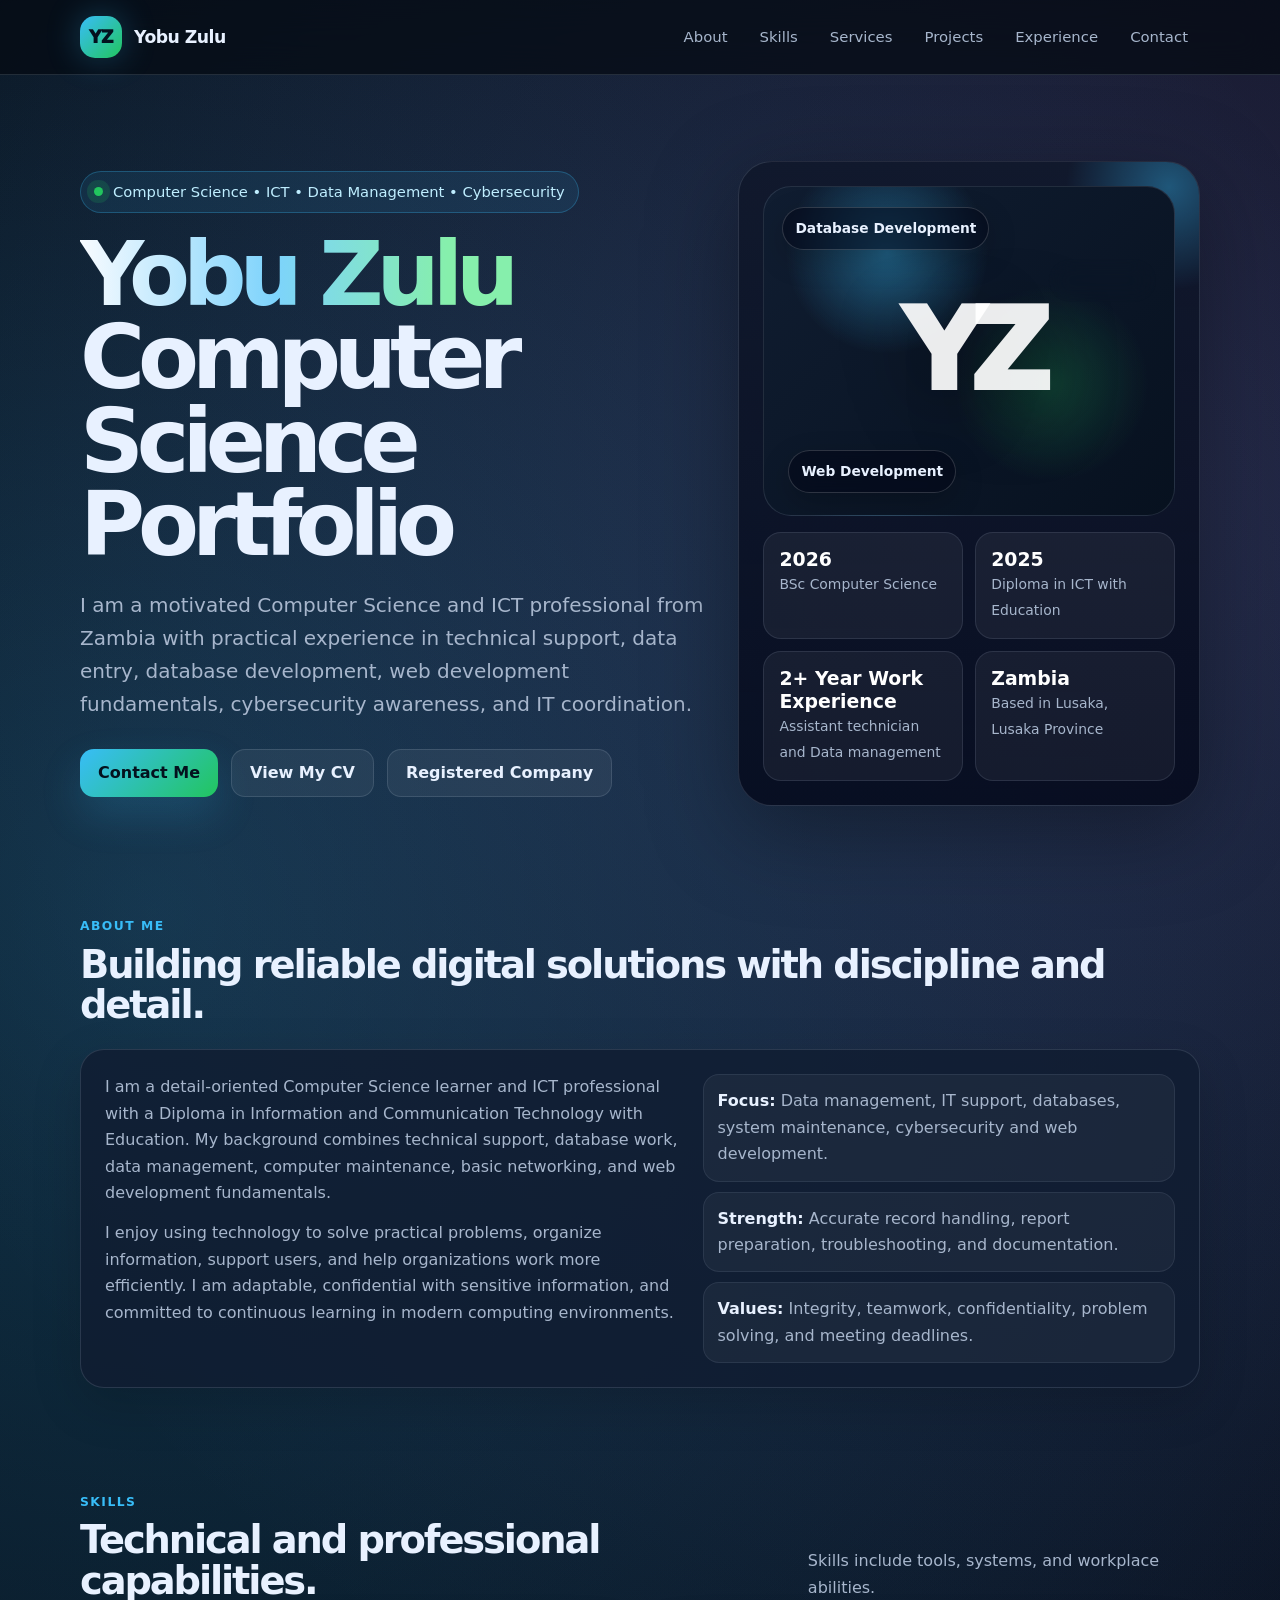
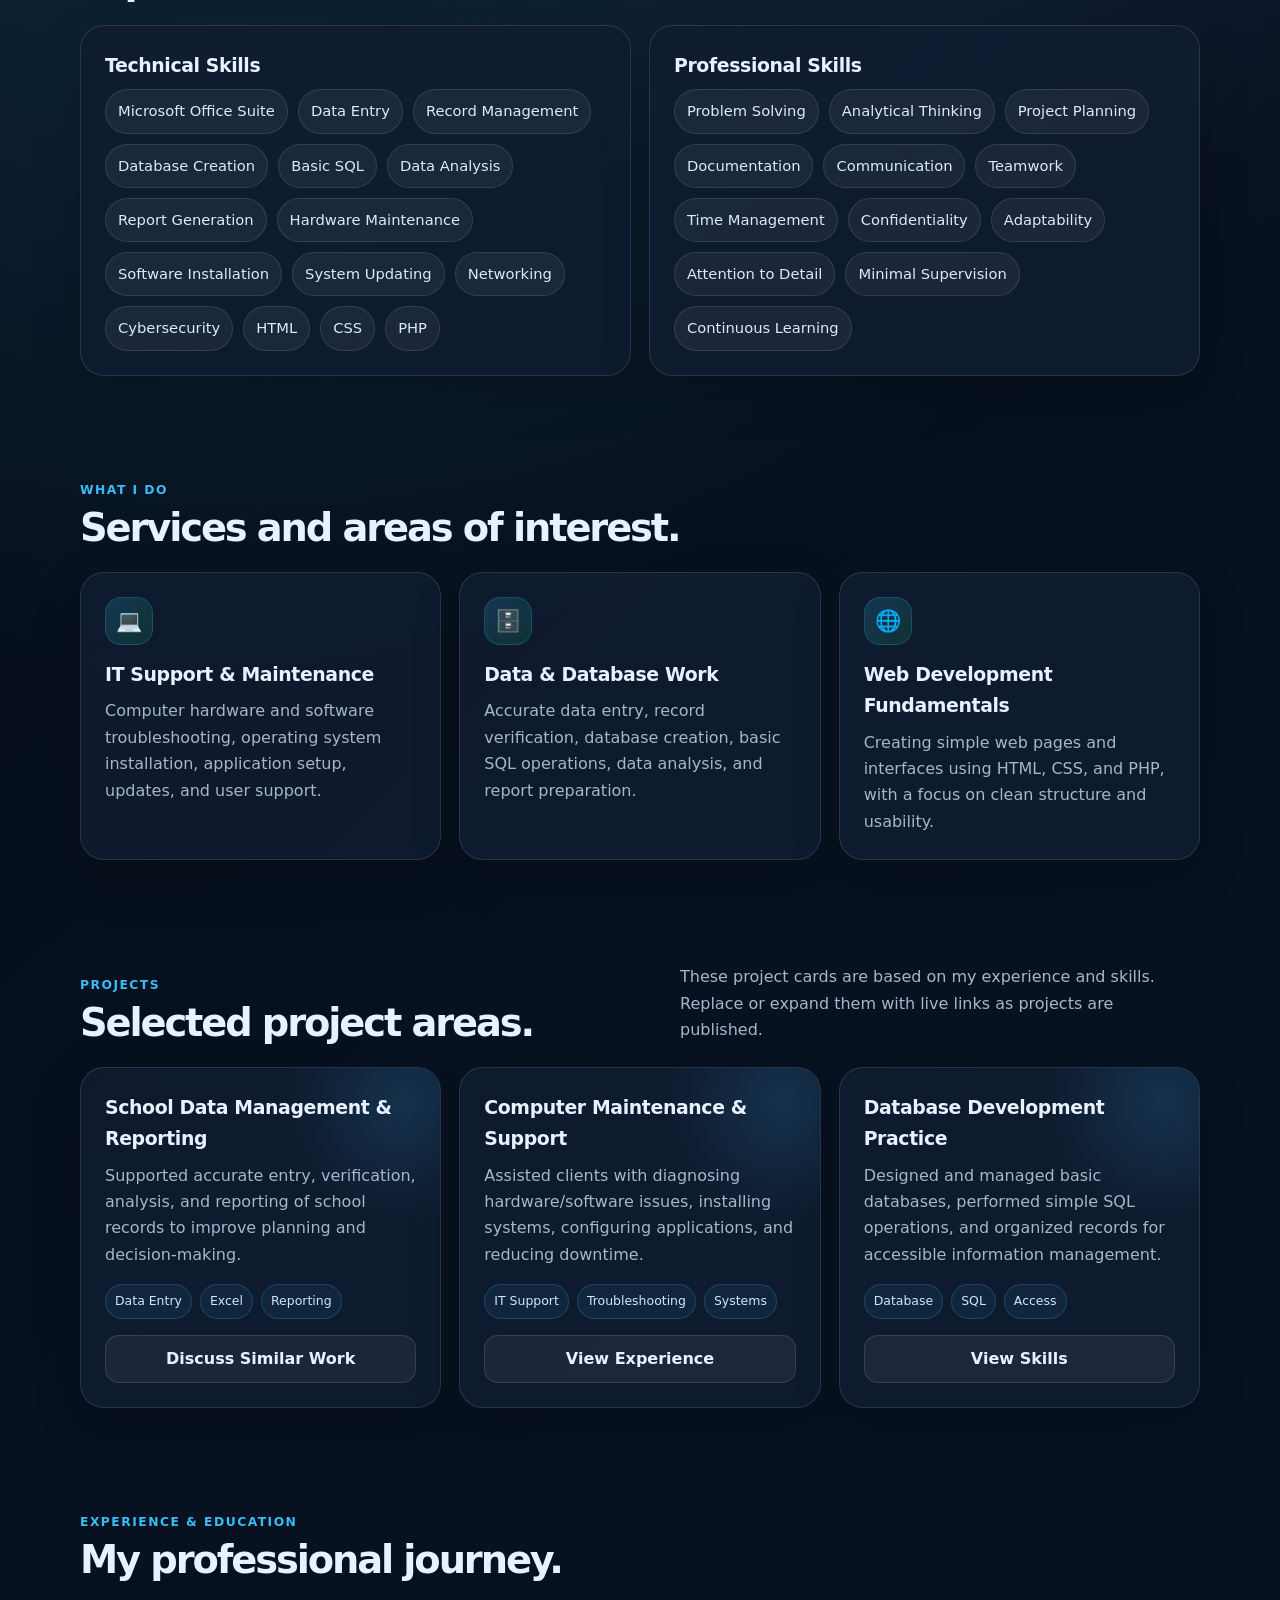
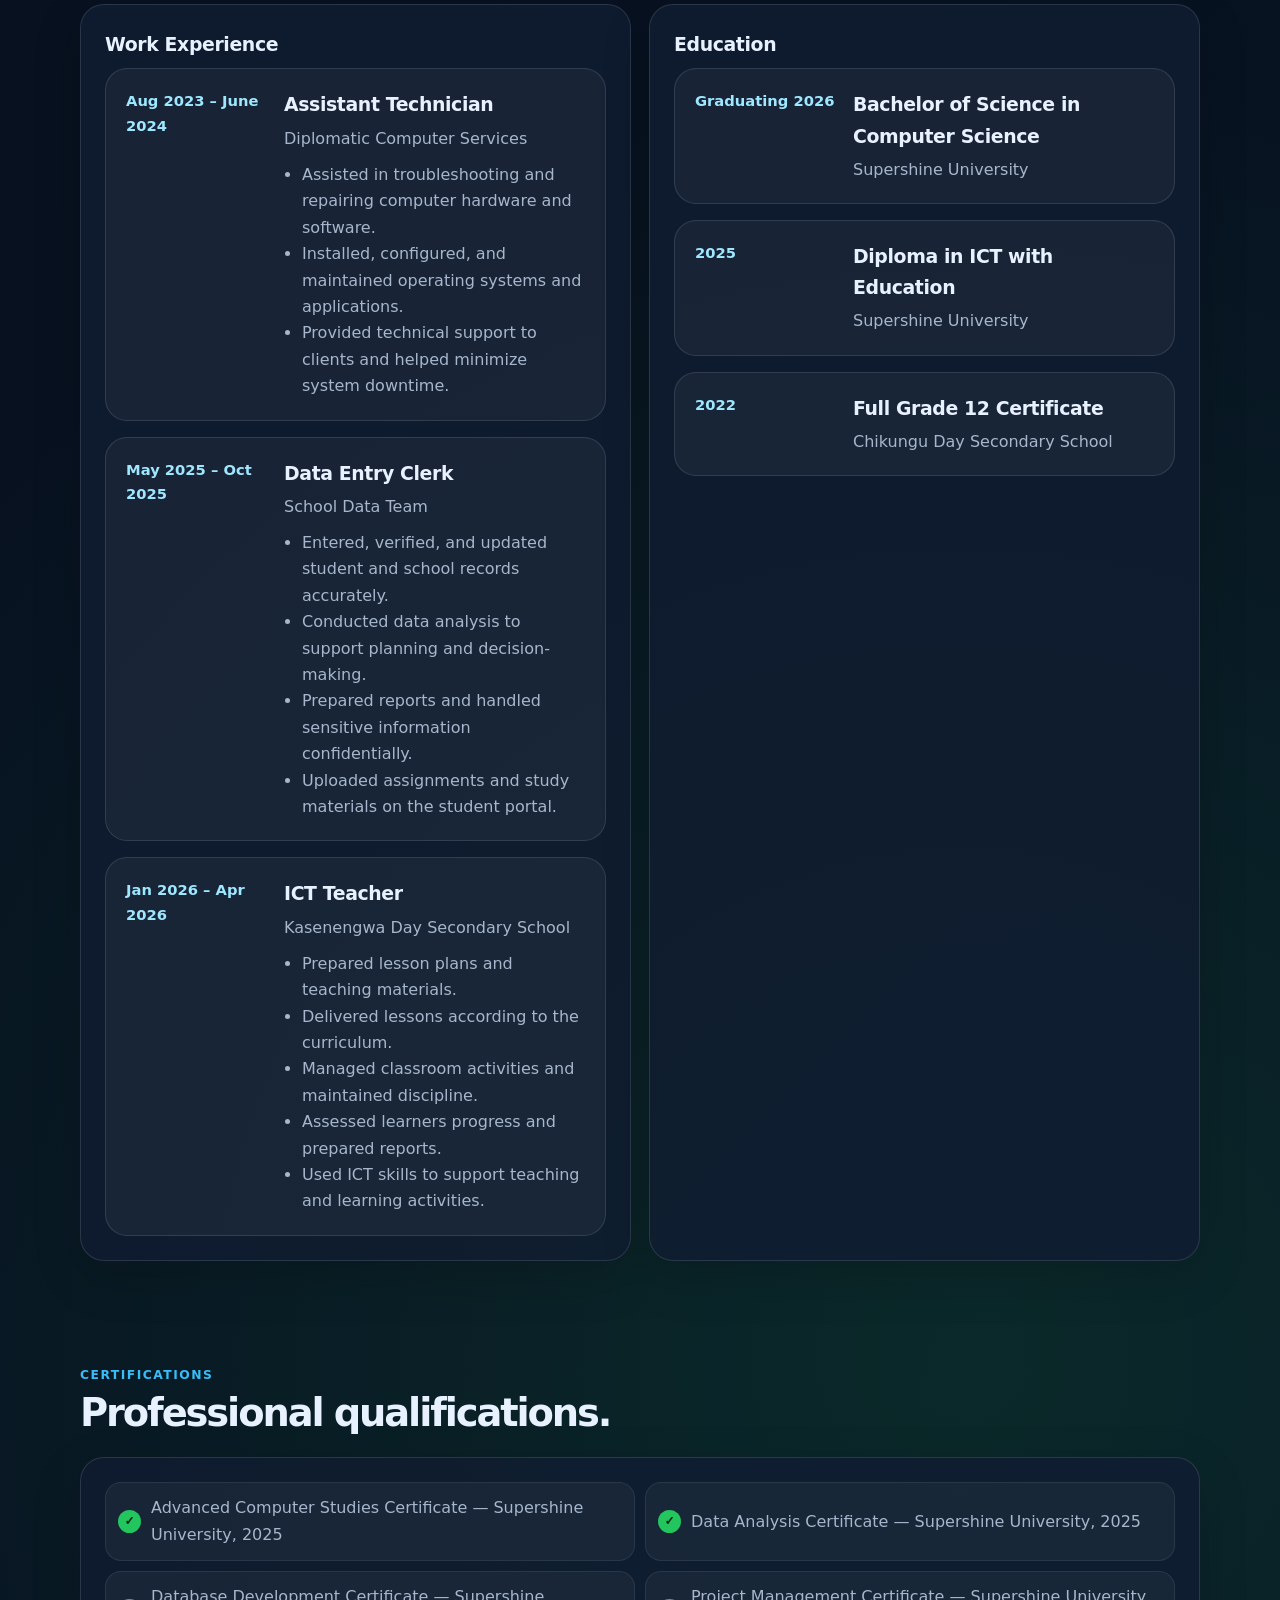
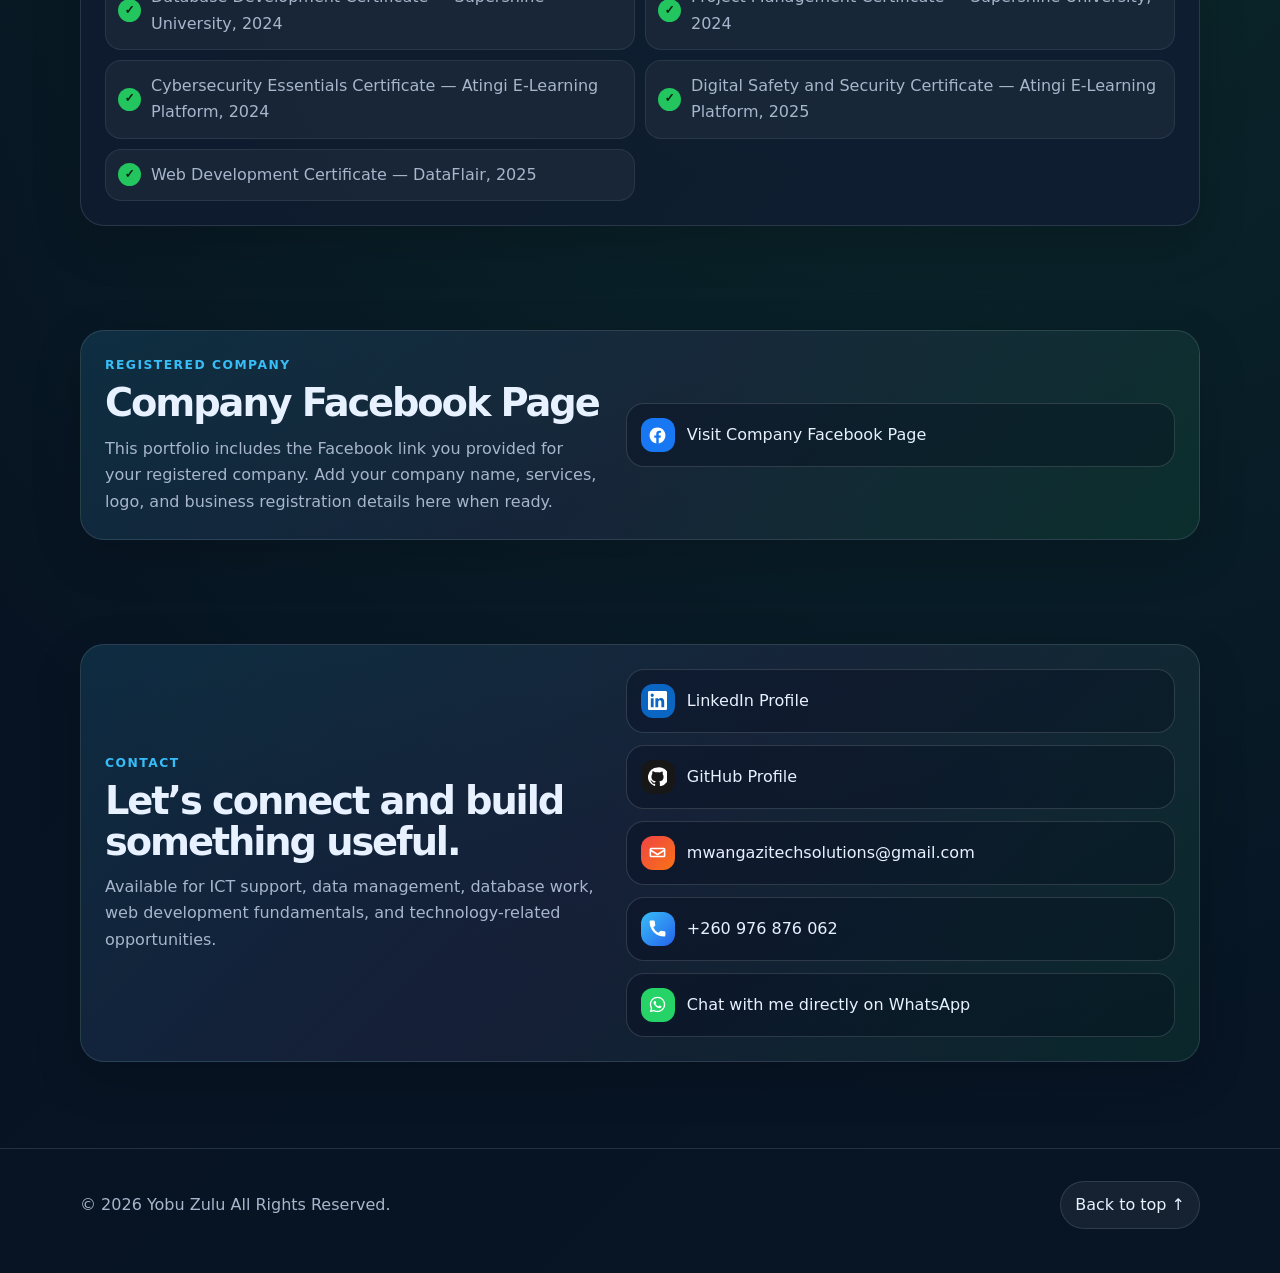
<file: index.html>
<!DOCTYPE html>
<!-- Copyright © 2026 Yobu Zulu. All Rights Reserved. Unauthorized copying or reuse is prohibited. -->
<html lang="en">
<head>
  <meta charset="UTF-8" />
  <meta name="viewport" content="width=device-width, initial-scale=1.0" />
  <meta name="description" content="Personal portfolio of Yobu Zulu, Computer Science and ICT professional specializing in data management, IT support, databases, cybersecurity, and web development." />
  <title>Yobu Zulu | Computer Science Portfolio</title>
  <link rel="stylesheet" href="css/style.css" />
</head>
<body id="top">
  <header class="nav-wrap">
    <nav class="container" aria-label="Main navigation">
      <a class="logo" href="#top" aria-label="Yobu Zulu home">
        <span class="mark">YZ</span>
        <span>Yobu Zulu</span>
      </a>
      <div class="nav-links">
        <a href="#about">About</a>
        <a href="#skills">Skills</a>
        <a href="#services">Services</a>
        <a href="#projects">Projects</a>
        <a href="#experience">Experience</a>
        <a href="#contact">Contact</a>
      </div>
    </nav>
  </header>

  <main>
    <section class="hero container">
      <div>
        <div class="eyebrow"><span class="pulse"></span> Computer Science • ICT • Data Management • Cybersecurity</div>
        <h1><span class="gradient-text">Yobu Zulu</span><br />Computer Science Portfolio</h1>
        <p class="lead">
          I am a motivated Computer Science and ICT professional from Zambia with practical experience in technical support, data entry, database development, web development fundamentals, cybersecurity awareness, and IT coordination.
        </p>
        <div class="cta-row">
          <a class="btn primary" href="#contact">Contact Me</a>
          <a class="btn secondary" href="assets/Yobu_Zulu_CV.pdf" target="_blank" rel="noopener">View My CV</a>
          <a class="btn secondary" href="https://www.facebook.com/profile.php?id=61552037681605" target="_blank" rel="noopener">Registered Company</a>
        </div>
      </div>

      <aside class="profile-card" aria-label="Profile summary">
        <div class="avatar">
          <span class="floating-chip chip-1">Database Development</span>
          <span class="floating-chip chip-2">IT Support</span>
          <span class="floating-chip chip-3">Web Development</span>
          <div class="initials">YZ</div>
        </div>
        <div class="quick-info">
          <div class="mini-stat"><b>2026</b><span>BSc Computer Science</span></div>
          <div class="mini-stat"><b>2025</b><span>Diploma in ICT with Education</span></div>
          <div class="mini-stat"><b>2+ Year Work Experience</b><span>Assistant technician and Data management</span></div>
          <div class="mini-stat"><b>Zambia</b><span>Based in Lusaka, Lusaka Province</span></div>
        </div>
      </aside>
    </section>

    <section id="about" class="container">
      <div class="section-head">
        <div>
          <div class="section-kicker">About Me</div>
          <h2>Building reliable digital solutions with discipline and detail.</h2>
        </div>

      </div>
      <div class="card about-card">
        <div class="about-copy">
          <p>
            I am a detail-oriented Computer Science learner and ICT professional with a Diploma in Information and Communication Technology with Education. My background combines technical support, database work, data management, computer maintenance, basic networking, and web development fundamentals.
          </p>
          <p>
            I enjoy using technology to solve practical problems, organize information, support users, and help organizations work more efficiently. I am adaptable, confidential with sensitive information, and committed to continuous learning in modern computing environments.
          </p>
        </div>
        <ul class="highlight-list">
          <li><strong>Focus:</strong> Data management, IT support, databases, system maintenance, cybersecurity and web development.</li>
          <li><strong>Strength:</strong> Accurate record handling, report preparation, troubleshooting, and documentation.</li>
          <li><strong>Values:</strong> Integrity, teamwork, confidentiality, problem solving, and meeting deadlines.</li>
        </ul>
      </div>
    </section>

    <section id="skills" class="container">
      <div class="section-head">
        <div>
          <div class="section-kicker">Skills</div>
          <h2>Technical and professional capabilities.</h2>
        </div>
        <p class="section-note">Skills include tools, systems, and workplace abilities.</p>
      </div>
      <div class="grid two">
        <div class="card">
          <h3>Technical Skills</h3>
          <div class="skills-wrap" aria-label="Technical skills">
            <span class="skill">Microsoft Office Suite</span>
            <span class="skill">Data Entry</span>
            <span class="skill">Record Management</span>
            <span class="skill">Database Creation</span>
            <span class="skill">Basic SQL</span>
            <span class="skill">Data Analysis</span>
            <span class="skill">Report Generation</span>
            <span class="skill">Hardware Maintenance</span>
            <span class="skill">Software Installation</span>
            <span class="skill">System Updating</span>
            <span class="skill">Networking</span>
            <span class="skill">Cybersecurity</span>
            <span class="skill">HTML</span>
            <span class="skill">CSS</span>
            <span class="skill">PHP</span>
          </div>
        </div>
        <div class="card">
          <h3>Professional Skills</h3>
          <div class="skills-wrap" aria-label="Professional skills">
            <span class="skill">Problem Solving</span>
            <span class="skill">Analytical Thinking</span>
            <span class="skill">Project Planning</span>
            <span class="skill">Documentation</span>
            <span class="skill">Communication</span>
            <span class="skill">Teamwork</span>
            <span class="skill">Time Management</span>
            <span class="skill">Confidentiality</span>
            <span class="skill">Adaptability</span>
            <span class="skill">Attention to Detail</span>
            <span class="skill">Minimal Supervision</span>
            <span class="skill">Continuous Learning</span>
          </div>
        </div>
      </div>
    </section>

    <section id="services" class="container">
      <div class="section-head">
        <div>
          <div class="section-kicker">What I Do</div>
          <h2>Services and areas of interest.</h2>
        </div>
      </div>
      <div class="grid three">
        <article class="card">
          <div class="service-icon">💻</div>
          <h3>IT Support & Maintenance</h3>
          <p>Computer hardware and software troubleshooting, operating system installation, application setup, updates, and user support.</p>
        </article>
        <article class="card">
          <div class="service-icon">🗄️</div>
          <h3>Data & Database Work</h3>
          <p>Accurate data entry, record verification, database creation, basic SQL operations, data analysis, and report preparation.</p>
        </article>
        <article class="card">
          <div class="service-icon">🌐</div>
          <h3>Web Development Fundamentals</h3>
          <p>Creating simple web pages and interfaces using HTML, CSS, and PHP, with a focus on clean structure and usability.</p>
        </article>
      </div>
    </section>

    <section id="projects" class="container">
      <div class="section-head">
        <div>
          <div class="section-kicker">Projects</div>
          <h2>Selected project areas.</h2>
        </div>
        <p class="section-note">These project cards are based on my experience and skills. Replace or expand them with live links as projects are published.</p>
      </div>
      <div class="grid three">
        <article class="card project-card">
          <div>
            <h3>School Data Management & Reporting</h3>
            <p>Supported accurate entry, verification, analysis, and reporting of school records to improve planning and decision-making.</p>
            <div class="tags"><span class="tag">Data Entry</span><span class="tag">Excel</span><span class="tag">Reporting</span></div>
          </div>
          <a href="#contact" class="btn secondary">Discuss Similar Work</a>
        </article>
        <article class="card project-card">
          <div>
            <h3>Computer Maintenance & Support</h3>
            <p>Assisted clients with diagnosing hardware/software issues, installing systems, configuring applications, and reducing downtime.</p>
            <div class="tags"><span class="tag">IT Support</span><span class="tag">Troubleshooting</span><span class="tag">Systems</span></div>
          </div>
          <a href="#experience" class="btn secondary">View Experience</a>
        </article>
        <article class="card project-card">
          <div>
            <h3>Database Development Practice</h3>
            <p>Designed and managed basic databases, performed simple SQL operations, and organized records for accessible information management.</p>
            <div class="tags"><span class="tag">Database</span><span class="tag">SQL</span><span class="tag">Access</span></div>
          </div>
          <a href="#skills" class="btn secondary">View Skills</a>
        </article>
      </div>
    </section>

    <section id="experience" class="container">
      <div class="section-head">
        <div>
          <div class="section-kicker">Experience & Education</div>
          <h2>My professional journey.</h2>
        </div>
      </div>
      <div class="grid two">
        <div class="card">
          <h3>Work Experience</h3>
          <div class="timeline" class="mt-16">
            <div class="timeline-item">
              <div class="period">Aug 2023 – June 2024</div>
              <div>
                <h3>Assistant Technician</h3>
                <p>Diplomatic Computer Services</p>
                <ul>
                  <li>Assisted in troubleshooting and repairing computer hardware and software.</li>
                  <li>Installed, configured, and maintained operating systems and applications.</li>
                  <li>Provided technical support to clients and helped minimize system downtime.</li>
                </ul>
              </div>
            </div>
            <div class="timeline-item">
              <div class="period">May 2025 – Oct 2025</div>
              <div>
                <h3>Data Entry Clerk</h3>
                <p>School Data Team</p>
                <ul>
                  <li>Entered, verified, and updated student and school records accurately.</li>
                  <li>Conducted data analysis to support planning and decision-making.</li>
                  <li>Prepared reports and handled sensitive information confidentially.</li>
                  <li>Uploaded assignments and study materials on the student portal.</li>
                </ul>
              </div>
            </div>
              <div class="timeline-item">
              <div class="period">Jan 2026 – Apr 2026</div>
              <div>
                <h3>ICT Teacher</h3>
                <p>Kasenengwa Day Secondary School</p>
                <ul>
                  <li>Prepared lesson plans and teaching materials.</li>
                  <li>Delivered lessons according to the curriculum.</li>
                  <li>Managed classroom activities and maintained discipline.</li>
                  <li>Assessed learners progress and prepared reports.</li>
                  <li>Used ICT skills to support teaching and learning activities.</li>
                </ul>
              </div>
            </div>
          </div>
        </div>
        <div class="card">
          <h3>Education</h3>
          <div class="timeline" class="mt-16">
            <div class="timeline-item">
              <div class="period">Graduating 2026</div>
              <div>
                <h3>Bachelor of Science in Computer Science</h3>
                <p>Supershine University</p>
              </div>
            </div>
            <div class="timeline-item">
              <div class="period">2025</div>
              <div>
                <h3>Diploma in ICT with Education</h3>
                <p>Supershine University</p>
              </div>
            </div>
            <div class="timeline-item">
              <div class="period">2022</div>
              <div>
                <h3>Full Grade 12 Certificate</h3>
                <p>Chikungu Day Secondary School</p>
              </div>
            </div>
          </div>
        </div>
      </div>
    </section>

    <section id="certifications" class="container">
      <div class="section-head">
        <div>
          <div class="section-kicker">Certifications</div>
          <h2>Professional qualifications.</h2>
        </div>
      </div>
      <div class="card">
        <div class="cert-list">
          <div class="cert">Advanced Computer Studies Certificate — Supershine University, 2025</div>
          <div class="cert">Data Analysis Certificate — Supershine University, 2025</div>
          <div class="cert">Database Development Certificate — Supershine University, 2024</div>
          <div class="cert">Project Management Certificate — Supershine University, 2024</div>
          <div class="cert">Cybersecurity Essentials Certificate — Atingi E-Learning Platform, 2024</div>
          <div class="cert">Digital Safety and Security Certificate — Atingi E-Learning Platform, 2025</div>
          <div class="cert">Web Development Certificate — DataFlair, 2025</div>
        </div>
      </div>
    </section>

    <section id="company" class="container">
      <div class="card contact-card">
        <div>
          <div class="section-kicker">Registered Company</div>
          <h2>Company Facebook Page</h2>
          <p class="section-note mt-12">
            This portfolio includes the Facebook link you provided for your registered company. Add your company name, services, logo, and business registration details here when ready.
          </p>
        </div>
        <div class="contact-list">
          <a class="contact-link" href="https://www.facebook.com/profile.php?id=61552037681605" target="_blank" rel="noopener">
            <span class="contact-icon facebook" aria-hidden="true">
              <svg viewBox="0 0 24 24" role="img">
                <path d="M22 12.06C22 6.48 17.52 2 11.94 2S2 6.48 2 12.06c0 5.02 3.66 9.18 8.44 9.94v-7.03H7.9v-2.91h2.54V9.85c0-2.5 1.49-3.88 3.77-3.88 1.09 0 2.23.2 2.23.2v2.45h-1.26c-1.24 0-1.63.77-1.63 1.56v1.88h2.78l-.44 2.91h-2.34V22C18.34 21.24 22 17.08 22 12.06Z"/>
              </svg>
            </span>
            <span>Visit Company Facebook Page</span>
          </a>
        </div>
      </div>
    </section>

    <section id="contact" class="container">
      <div class="card contact-card">
        <div>
          <div class="section-kicker">Contact</div>
          <h2>Let’s connect and build something useful.</h2>
          <p class="section-note mt-12">Available for ICT support, data management, database work, web development fundamentals, and technology-related opportunities.</p>
        </div>
        <div class="contact-list">
          <a class="contact-link" href="https://www.linkedin.com/in/yobu-zulu-8b1062335" target="_blank" rel="noopener">
             <span class="contact-icon linkedin" aria-hidden="true">
            <svg viewBox="0 0 24 24" role="img">
              <path d="M20.45 20.45h-3.56v-5.57c0-1.33-.02-3.04-1.85-3.04-1.85 0-2.13 1.45-2.13 2.95v5.66H9.35V9h3.42v1.56h.05c.48-.9 1.64-1.85 3.37-1.85 3.61 0 4.27 2.38 4.27 5.47v6.27ZM5.34 7.43a2.06 2.06 0 1 1 0-4.12 2.06 2.06 0 0 1 0 4.12ZM7.12 20.45H3.56V9h3.56v11.45ZM22.23 0H1.77C.79 0 0 .77 0 1.72v20.56C0 23.23.79 24 1.77 24h20.46c.98 0 1.77-.77 1.77-1.72V1.72C24 .77 23.21 0 22.23 0Z"/>
            </svg>
          </span>
          <span>LinkedIn Profile</span>
        </a>
        
        <a class="contact-link" href="https://github.com/yobuzulu" target="_blank" rel="noopener">
          <span class="contact-icon github" aria-hidden="true">
            <svg viewBox="0 0 24 24" role="img">
              <path d="M12 .5A12 12 0 0 0 8.21 23.9c.6.11.82-.26.82-.58v-2.02c-3.34.73-4.04-1.61-4.04-1.61-.55-1.39-1.34-1.76-1.34-1.76-1.09-.75.08-.74.08-.74 1.2.09 1.84 1.24 1.84 1.24 1.07 1.83 2.81 1.3 3.49.99.11-.78.42-1.3.76-1.6-2.67-.3-5.47-1.34-5.47-5.94 0-1.31.47-2.38 1.24-3.22-.12-.3-.54-1.52.12-3.18 0 0 1.01-.32 3.3 1.23A11.5 11.5 0 0 1 12 6.61c1.02.01 2.05.14 3.01.4 2.29-1.55 3.3-1.23 3.3-1.23.66 1.66.24 2.88.12 3.18.77.84 1.24 1.91 1.24 3.22 0 4.61-2.81 5.63-5.49 5.93.43.37.81 1.1.81 2.22v3.29c0 .32.22.7.83.58A12 12 0 0 0 12 .5Z"/>
            </svg>
          </span>
          <span>GitHub Profile</span>
        </a>
          <a class="contact-link" href="https://mail.google.com/mail/?view=cm&fs=1&to=mwangazitechsolutions.com&su=Portfolio%20Contact&body=Hello%20Yobu%2C%20I%20visited%20your%20portfolio%20and%20would%20like%20to%20communicate%20with%20you." target="_blank" rel="noopener">
            <span class="contact-icon email" aria-hidden="true">
              <svg viewBox="0 0 24 24" role="img">
                <path d="M4 6h16a2 2 0 0 1 2 2v8a2 2 0 0 1-2 2H4a2 2 0 0 1-2-2V8a2 2 0 0 1 2-2Zm0 2v.2l8 5.2 8-5.2V8H4Zm16 8V10.6l-7.45 4.84a1 1 0 0 1-1.1 0L4 10.6V16h16Z"/>
              </svg>
            </span>
            <span>mwangazitechsolutions@gmail.com</span>
          </a>
          <a class="contact-link" href="tel:+260976876062">
            <span class="contact-icon phone" aria-hidden="true">
              <svg viewBox="0 0 24 24" role="img">
                <path d="M6.62 10.79a15.05 15.05 0 0 0 6.59 6.59l2.2-2.2a1.5 1.5 0 0 1 1.52-.36 11.72 11.72 0 0 0 3.67.59A1.4 1.4 0 0 1 22 16.81V20.5A1.5 1.5 0 0 1 20.5 22 18.5 18.5 0 0 1 2 3.5 1.5 1.5 0 0 1 3.5 2h3.69A1.4 1.4 0 0 1 8.6 3.4c0 1.26.2 2.5.59 3.67a1.5 1.5 0 0 1-.36 1.52l-2.2 2.2Z"/>
              </svg>
            </span>
            <span>+260 976 876 062</span>
          </a>
          <a class="contact-link" href="https://wa.me/260976876062?text=Hello%20Yobu%2C%20I%20visited%20your%20portfolio%20and%20would%20like%20to%20communicate%20with%20you." target="_blank" rel="noopener">
            <span class="contact-icon whatsapp" aria-hidden="true">
              <svg viewBox="0 0 32 32" role="img">
                <path d="M16.02 3C8.86 3 3.04 8.8 3.04 15.94c0 2.28.6 4.5 1.73 6.45L3 29l6.78-1.78a12.9 12.9 0 0 0 6.24 1.59C23.18 28.81 29 23 29 15.94S23.18 3 16.02 3Zm0 23.62c-1.93 0-3.82-.52-5.47-1.5l-.39-.23-4.02 1.06 1.07-3.91-.25-.4a10.7 10.7 0 0 1-1.64-5.7c0-5.93 4.8-10.75 10.7-10.75 5.9 0 10.7 4.82 10.7 10.75s-4.8 10.68-10.7 10.68Zm5.87-8.01c-.32-.16-1.9-.94-2.2-1.05-.3-.11-.51-.16-.73.16-.21.32-.84 1.05-1.03 1.27-.19.21-.38.24-.7.08-.32-.16-1.36-.5-2.59-1.6-.96-.86-1.6-1.92-1.79-2.24-.19-.32-.02-.5.14-.66.15-.14.32-.38.48-.57.16-.19.21-.32.32-.54.11-.21.05-.4-.03-.57-.08-.16-.73-1.76-1-2.41-.26-.63-.53-.54-.73-.55h-.62c-.21 0-.57.08-.86.4-.3.32-1.14 1.11-1.14 2.7 0 1.6 1.17 3.14 1.33 3.35.16.21 2.3 3.5 5.57 4.91.78.34 1.39.54 1.86.69.78.25 1.49.21 2.05.13.63-.09 1.9-.78 2.17-1.53.27-.75.27-1.39.19-1.53-.08-.13-.3-.21-.62-.37Z"/>
              </svg>
            </span>
            <span>Chat with me directly on WhatsApp</span>
          </a>
        </div>
      </div>
    </section>
  </main>

  <footer class="footer">
    <div class="container">
      <p>© <span id="year"></span> Yobu Zulu All Rights Reserved.</p>
      <a class="back-to-top" href="#top">Back to top ↑</a>
    </div>
  </footer>

  <script src="js/script.js"></script>
</body>
</html>
</file>
<file: css/style.css>
:root {
      --bg: #07111f;
      --bg-2: #0b1728;
      --card: rgba(16, 29, 49, 0.82);
      --card-2: rgba(13, 24, 42, 0.94);
      --text: #e8f1ff;
      --muted: #a7b6cc;
      --line: rgba(148, 163, 184, 0.2);
      --brand: #38bdf8;
      --brand-2: #22c55e;
      --brand-3: #a78bfa;
      --warning: #fbbf24;
      --shadow: 0 24px 90px rgba(0, 0, 0, 0.35);
      --radius: 24px;
    }

    * { box-sizing: border-box; margin: 0; padding: 0; }

    html { scroll-behavior: smooth; }

    body {
      font-family: Inter, ui-sans-serif, system-ui, -apple-system, BlinkMacSystemFont, "Segoe UI", sans-serif;
      background:
        radial-gradient(circle at 12% 15%, rgba(56, 189, 248, 0.22), transparent 26%),
        radial-gradient(circle at 88% 8%, rgba(167, 139, 250, 0.19), transparent 24%),
        radial-gradient(circle at 75% 75%, rgba(34, 197, 94, 0.12), transparent 28%),
        linear-gradient(135deg, #050a13 0%, var(--bg) 42%, #071525 100%);
      color: var(--text);
      line-height: 1.65;
      min-height: 100vh;
      overflow-x: hidden;
    }

    body::before {
      content: "";
      position: fixed;
      inset: 0;
      pointer-events: none;
      opacity: 0.08;
      background-image:
        linear-gradient(rgba(255,255,255,.08) 1px, transparent 1px),
        linear-gradient(90deg, rgba(255,255,255,.08) 1px, transparent 1px);
      background-size: 42px 42px;
      mask-image: linear-gradient(to bottom, #000, transparent 75%);
      z-index: -1;
    }

    a { color: inherit; text-decoration: none; }

    .container { width: min(1120px, calc(100% - 40px)); margin: 0 auto; }

    .nav-wrap {
      position: sticky;
      top: 0;
      z-index: 50;
      backdrop-filter: blur(18px);
      background: rgba(5, 10, 19, 0.72);
      border-bottom: 1px solid var(--line);
    }

    nav {
      min-height: 74px;
      display: flex;
      align-items: center;
      justify-content: space-between;
      gap: 18px;
    }

    .logo {
      display: inline-flex;
      align-items: center;
      gap: 12px;
      font-weight: 900;
      letter-spacing: -0.03em;
      font-size: 1.08rem;
    }

    .mark {
      width: 42px;
      height: 42px;
      border-radius: 15px;
      display: grid;
      place-items: center;
      color: #03111e;
      font-weight: 950;
      background: linear-gradient(135deg, var(--brand), var(--brand-2));
      box-shadow: 0 0 34px rgba(56, 189, 248, 0.28);
    }

    .nav-links {
      display: flex;
      align-items: center;
      gap: 8px;
      flex-wrap: wrap;
      justify-content: flex-end;
    }

    .nav-links a {
      color: var(--muted);
      padding: 10px 12px;
      border-radius: 999px;
      font-size: 0.93rem;
      transition: 0.25s ease;
    }

    .nav-links a:hover { color: var(--text); background: rgba(148, 163, 184, 0.12); }

    .hero {
      display: grid;
      grid-template-columns: 1.15fr 0.85fr;
      gap: 34px;
      align-items: center;
      padding: 86px 0 58px;
    }

    .eyebrow {
      display: inline-flex;
      gap: 10px;
      align-items: center;
      color: #bfeeff;
      border: 1px solid rgba(56, 189, 248, 0.28);
      background: rgba(56, 189, 248, 0.09);
      border-radius: 999px;
      padding: 8px 13px;
      font-size: 0.92rem;
      margin-bottom: 20px;
    }

    .pulse {
      width: 9px;
      height: 9px;
      border-radius: 999px;
      background: var(--brand-2);
      box-shadow: 0 0 0 7px rgba(34, 197, 94, 0.16);
    }

    h1 {
      font-size: clamp(2.65rem, 7vw, 5.55rem);
      line-height: 0.94;
      letter-spacing: -0.08em;
      margin-bottom: 22px;
    }

    .gradient-text {
      background: linear-gradient(90deg, #f8fbff, #7dd3fc 45%, #86efac 85%);
      -webkit-background-clip: text;
      background-clip: text;
      color: transparent;
    }

    .lead {
      color: var(--muted);
      font-size: clamp(1.05rem, 2vw, 1.25rem);
      max-width: 760px;
      margin-bottom: 28px;
    }

    .cta-row { display: flex; flex-wrap: wrap; gap: 13px; align-items: center; }

    .btn {
      display: inline-flex;
      align-items: center;
      justify-content: center;
      gap: 10px;
      min-height: 48px;
      padding: 0 18px;
      border-radius: 14px;
      border: 1px solid rgba(148, 163, 184, 0.22);
      font-weight: 800;
      transition: transform 0.22s ease, background 0.22s ease, border-color 0.22s ease;
      cursor: pointer;
    }

    .btn:hover { transform: translateY(-2px); border-color: rgba(56, 189, 248, 0.48); }
    .btn.primary { background: linear-gradient(135deg, var(--brand), var(--brand-2)); color: #04111e; border: none; box-shadow: 0 18px 40px rgba(56, 189, 248, 0.17); }
    .btn.secondary { background: rgba(255, 255, 255, 0.06); color: var(--text); }

    .profile-card {
      position: relative;
      border: 1px solid var(--line);
      border-radius: 34px;
      padding: 24px;
      background: linear-gradient(180deg, rgba(15, 23, 42, 0.86), rgba(2, 6, 23, 0.78));
      box-shadow: var(--shadow);
      overflow: hidden;
    }

    .profile-card::before {
      content: "";
      position: absolute;
      width: 220px;
      height: 220px;
      right: -80px;
      top: -85px;
      background: radial-gradient(circle, rgba(56, 189, 248, 0.38), transparent 66%);
    }

    .avatar {
      position: relative;
      min-height: 330px;
      border-radius: 28px;
      overflow: hidden;
      display: grid;
      place-items: center;
      background:
        radial-gradient(circle at 30% 20%, rgba(56, 189, 248, 0.42), transparent 26%),
        radial-gradient(circle at 70% 60%, rgba(34, 197, 94, 0.23), transparent 28%),
        linear-gradient(135deg, #101d31, #07111f);
      border: 1px solid rgba(148, 163, 184, 0.18);
    }

    .avatar .initials {
      font-size: 7rem;
      font-weight: 950;
      letter-spacing: -0.12em;
      color: rgba(255, 255, 255, 0.92);
      text-shadow: 0 20px 70px rgba(0,0,0,.42);
    }

    .floating-chip {
      position: absolute;
      border-radius: 999px;
      padding: 9px 12px;
      border: 1px solid rgba(255, 255, 255, 0.16);
      background: rgba(2, 6, 23, 0.55);
      backdrop-filter: blur(12px);
      color: #e8f1ff;
      font-size: 0.86rem;
      font-weight: 750;
      box-shadow: 0 10px 30px rgba(0,0,0,.2);
    }

    .chip-1 { left: 18px; top: 20px; }
    .chip-2 { right: 18px; top: 72px; }
    .chip-3 { left: 24px; bottom: 22px; }

    .quick-info {
      position: relative;
      display: grid;
      grid-template-columns: repeat(2, 1fr);
      gap: 12px;
      margin-top: 16px;
    }

    .mini-stat {
      padding: 15px;
      border-radius: 18px;
      background: rgba(255, 255, 255, 0.055);
      border: 1px solid rgba(148, 163, 184, 0.16);
    }

    .mini-stat b { display: block; font-size: 1.18rem; color: #fff; line-height: 1.2; }
    .mini-stat span { color: var(--muted); font-size: 0.87rem; }

    section { padding: 52px 0; }

    .section-head {
      display: flex;
      align-items: end;
      justify-content: space-between;
      gap: 18px;
      margin-bottom: 24px;
    }

    .section-kicker {
      color: var(--brand);
      font-weight: 900;
      letter-spacing: 0.12em;
      text-transform: uppercase;
      font-size: 0.77rem;
      margin-bottom: 8px;
    }

    h2 {
      font-size: clamp(1.8rem, 3vw, 2.75rem);
      line-height: 1.05;
      letter-spacing: -0.055em;
    }

    .section-note { color: var(--muted); max-width: 520px; }

    .grid { display: grid; gap: 18px; }
    .grid.two { grid-template-columns: repeat(2, minmax(0, 1fr)); }
    .grid.three { grid-template-columns: repeat(3, minmax(0, 1fr)); }

    .card {
      border: 1px solid var(--line);
      border-radius: var(--radius);
      padding: 24px;
      background: var(--card);
      box-shadow: 0 16px 50px rgba(0, 0, 0, 0.16);
    }

    .card h3 {
      font-size: 1.18rem;
      margin-bottom: 8px;
      letter-spacing: -0.02em;
    }

    .card p { color: var(--muted); }

    .about-card {
      display: grid;
      grid-template-columns: 1.1fr 0.9fr;
      gap: 20px;
      align-items: stretch;
    }

    .about-copy p + p { margin-top: 14px; }

    .highlight-list { display: grid; gap: 10px; }

    .highlight-list li {
      list-style: none;
      padding: 13px 14px;
      border-radius: 16px;
      background: rgba(255,255,255,0.045);
      border: 1px solid rgba(148, 163, 184, 0.13);
      color: var(--muted);
    }

    .highlight-list strong { color: var(--text); }

    .skills-wrap { display: flex; flex-wrap: wrap; gap: 10px; }

    .skill {
      border: 1px solid rgba(148, 163, 184, 0.19);
      background: rgba(255, 255, 255, 0.055);
      color: #dbeafe;
      padding: 9px 12px;
      border-radius: 999px;
      font-size: 0.92rem;
    }

    .service-icon {
      width: 48px;
      height: 48px;
      border-radius: 16px;
      display: grid;
      place-items: center;
      margin-bottom: 14px;
      background: linear-gradient(135deg, rgba(56, 189, 248, 0.18), rgba(34, 197, 94, 0.14));
      border: 1px solid rgba(56, 189, 248, 0.2);
      font-size: 1.32rem;
    }

    .project-card {
      position: relative;
      overflow: hidden;
      min-height: 250px;
      display: flex;
      flex-direction: column;
      justify-content: space-between;
    }

    .project-card::before {
      content: "";
      position: absolute;
      inset: 0;
      background: radial-gradient(circle at 90% 10%, rgba(56, 189, 248, 0.15), transparent 28%);
      pointer-events: none;
    }

    .project-card > * { position: relative; }

    .tags { display: flex; flex-wrap: wrap; gap: 8px; margin: 16px 0; }
    .tag { font-size: 0.78rem; color: #c7eaff; border: 1px solid rgba(56,189,248,.22); background: rgba(56,189,248,.07); border-radius: 999px; padding: 6px 9px; }

    .timeline { position: relative; display: grid; gap: 16px; }

    .timeline-item {
      display: grid;
      grid-template-columns: 140px 1fr;
      gap: 18px;
      padding: 20px;
      border-radius: 22px;
      border: 1px solid var(--line);
      background: rgba(255,255,255,0.045);
    }

    .period { color: #9ee7ff; font-weight: 850; font-size: 0.92rem; }
    .timeline-item h3 { margin-bottom: 5px; }
    .timeline-item ul { margin-top: 10px; padding-left: 18px; color: var(--muted); }

    .cert-list {
      display: grid;
      grid-template-columns: repeat(2, minmax(0, 1fr));
      gap: 10px;
    }

    .cert {
      display: flex;
      align-items: center;
      gap: 10px;
      padding: 12px;
      border: 1px solid rgba(148, 163, 184, 0.14);
      background: rgba(255, 255, 255, 0.045);
      border-radius: 16px;
      color: var(--muted);
    }

    .cert::before {
      content: "✓";
      width: 23px;
      height: 23px;
      flex: 0 0 23px;
      border-radius: 50%;
      display: grid;
      place-items: center;
      color: #052012;
      background: var(--brand-2);
      font-weight: 950;
      font-size: 0.75rem;
    }

    .contact-card {
      position: relative;
      overflow: hidden;
      display: grid;
      grid-template-columns: 0.95fr 1.05fr;
      gap: 24px;
      align-items: center;
      background: linear-gradient(135deg, rgba(56, 189, 248, 0.14), rgba(167, 139, 250, 0.09), rgba(34, 197, 94, 0.11));
    }

    .contact-list { display: grid; gap: 12px; }

    .contact-link {
      display: flex;
      align-items: center;
      gap: 12px;
      padding: 14px;
      border-radius: 18px;
      border: 1px solid rgba(255,255,255,0.14);
      background: rgba(2, 6, 23, 0.28);
      color: var(--text);
      transition: 0.22s ease;
    }

.contact-icon.linkedin {
  color: #ffffff;
  background: #0A66C2;
}

.contact-icon.github {
  color: #ffffff;
  background: #181717;
}

    .contact-link:hover { background: rgba(255,255,255,0.09); transform: translateX(3px); }
    .contact-icon { width: 34px; height: 34px; border-radius: 12px; display: grid; place-items: center; background: rgba(255,255,255,0.11); }

    .footer {
      padding: 32px 0 44px;
      color: var(--muted);
      border-top: 1px solid var(--line);
      margin-top: 34px;
    }

    .footer .container { display: flex; justify-content: space-between; align-items: center; gap: 16px; flex-wrap: wrap; }

    .back-to-top {
      border: 1px solid var(--line);
      color: var(--text);
      background: rgba(255,255,255,0.06);
      padding: 10px 14px;
      border-radius: 999px;
    }

    @media (max-width: 920px) {
      .hero, .about-card, .contact-card { grid-template-columns: 1fr; }
      .grid.two, .grid.three { grid-template-columns: 1fr; }
      .cert-list { grid-template-columns: 1fr; }
      .timeline-item { grid-template-columns: 1fr; }
      .section-head { align-items: flex-start; flex-direction: column; }
    }

    @media (max-width: 640px) {
      .container { width: min(100% - 28px, 1120px); }
      nav { align-items: flex-start; flex-direction: column; padding: 14px 0; }
      .nav-links { justify-content: flex-start; gap: 4px; }
      .nav-links a { padding: 8px 9px; font-size: 0.86rem; }
      .hero { padding-top: 56px; }
      .profile-card { padding: 14px; border-radius: 26px; }
      .avatar { min-height: 250px; }
      .avatar .initials { font-size: 5.2rem; }
      .quick-info { grid-template-columns: 1fr; }
      .cta-row .btn { width: 100%; }
      .card { padding: 20px; }
    }

    @media print {
      .nav-wrap, .cta-row, .back-to-top { display: none; }
      body { background: #fff; color: #111827; }
      .card, .profile-card, .timeline-item, .contact-link { box-shadow: none; background: #fff; color: #111827; border-color: #d1d5db; }
      .lead, .card p, .section-note, .highlight-list li, .timeline-item ul, .cert, .footer { color: #374151; }
      .gradient-text { color: #111827; background: none; }
    }

.mt-16 { margin-top: 16px; }
.mt-12 { margin-top: 12px; }

.contact-icon svg {
  width: 19px;
  height: 19px;
  display: block;
  fill: currentColor;
}

.contact-icon.email { color: #ffffff; background: linear-gradient(135deg, #ef4444, #f97316); }
.contact-icon.phone { color: #ffffff; background: linear-gradient(135deg, #38bdf8, #2563eb); }
.contact-icon.whatsapp { color: #ffffff; background: #25D366; }
.contact-icon.facebook { color: #ffffff; background: #1877F2; }
.contact-icon.language { color: #ffffff; background: linear-gradient(135deg, #a78bfa, #6366f1); }
</file>
